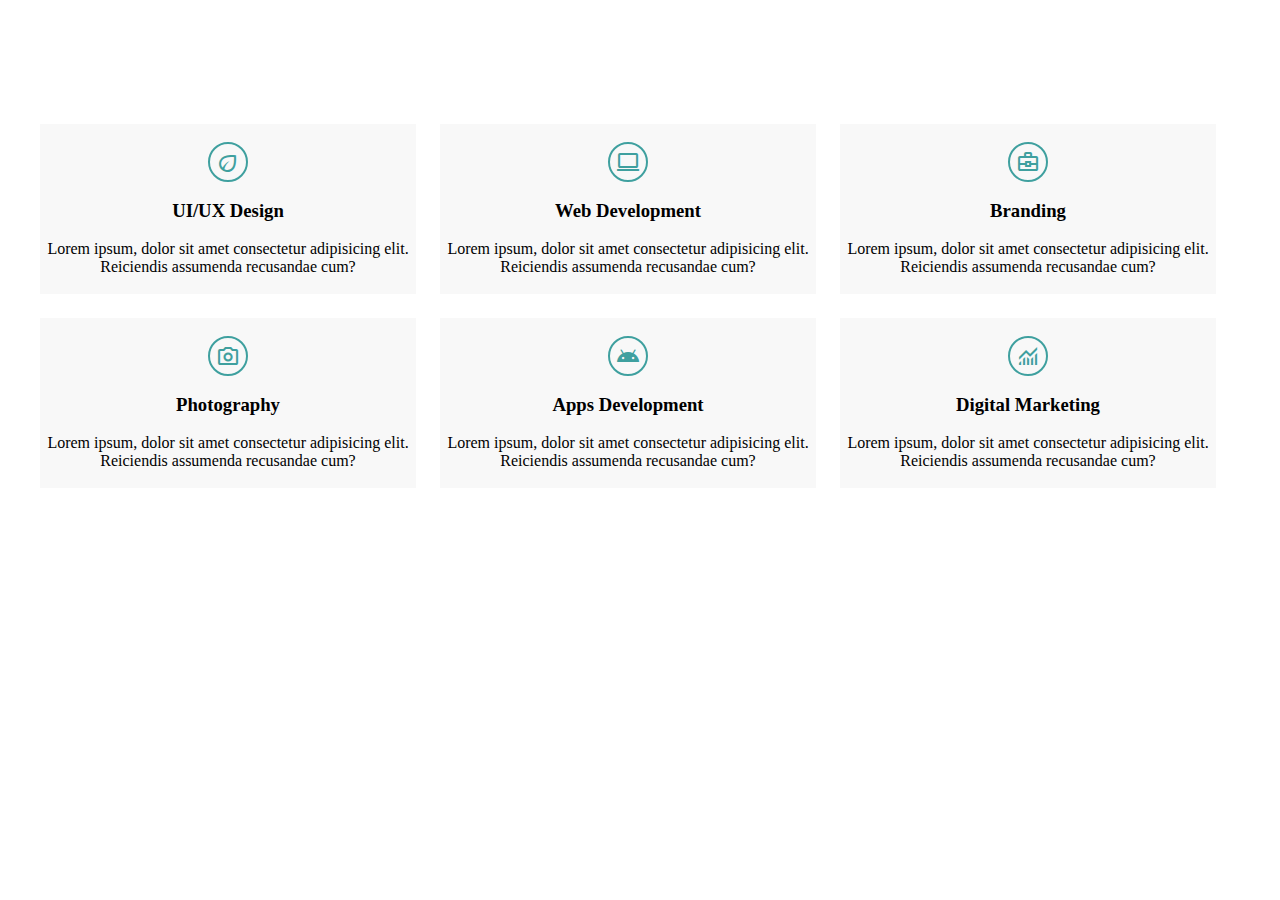
<file: session4/index.html>
<!DOCTYPE html>
<html lang="en">
<head>
    <meta charset="UTF-8">
    <meta name="viewport" content="width=device-width, initial-scale=1.0">
    <title>Bài tập CSS cơ bản</title>
    <link rel="stylesheet" href="style.css">
    <link rel="stylesheet" href="https://fonts.googleapis.com/css2?family=Material+Symbols+Outlined:opsz,wght,FILL,GRAD@20..48,100..700,0..1,-50..200" />
</head>
<body>
    <div class="container">
        <ul>
            <li>
                <a href="#">
                    <span class="material-symbols-outlined">eco</span>
                    <h3>UI/UX Design</h3>
                    <p>Lorem ipsum, dolor sit amet consectetur adipisicing elit. Reiciendis assumenda recusandae cum?</p>
                </a>
            </li>
            <li>
                <a href="#">
                    <span class="material-symbols-outlined">computer</span>
                    <h3>Web Development</h3>
                    <p>Lorem ipsum, dolor sit amet consectetur adipisicing elit. Reiciendis assumenda recusandae cum?</p>
                </a>
            </li>
            <li>
                <a href="#">
                    <span class="material-symbols-outlined">business_center</span>
                    <h3>Branding</h3>
                    <p>Lorem ipsum, dolor sit amet consectetur adipisicing elit. Reiciendis assumenda recusandae cum?</p>
                </a>
            </li>
            <li>
                <a href="#">
                    <span class="material-symbols-outlined">photo_camera</span>
                    <h3>Photography</h3>
                    <p>Lorem ipsum, dolor sit amet consectetur adipisicing elit. Reiciendis assumenda recusandae cum?</p>
                </a>
            </li>
            <li>
                <a href="#">
                    <span class="material-symbols-outlined">android</span>
                    <h3>Apps Development</h3>
                    <p>Lorem ipsum, dolor sit amet consectetur adipisicing elit. Reiciendis assumenda recusandae cum?</p>
                </a>
            </li>
            <li>
                <a href="#">
                    <span class="material-symbols-outlined">monitoring</span>
                    <h3>Digital Marketing</h3>
                    <p>Lorem ipsum, dolor sit amet consectetur adipisicing elit. Reiciendis assumenda recusandae cum?</p>
                </a>
            </li>
        </ul>
    </div>
</body>
</html>
</file>
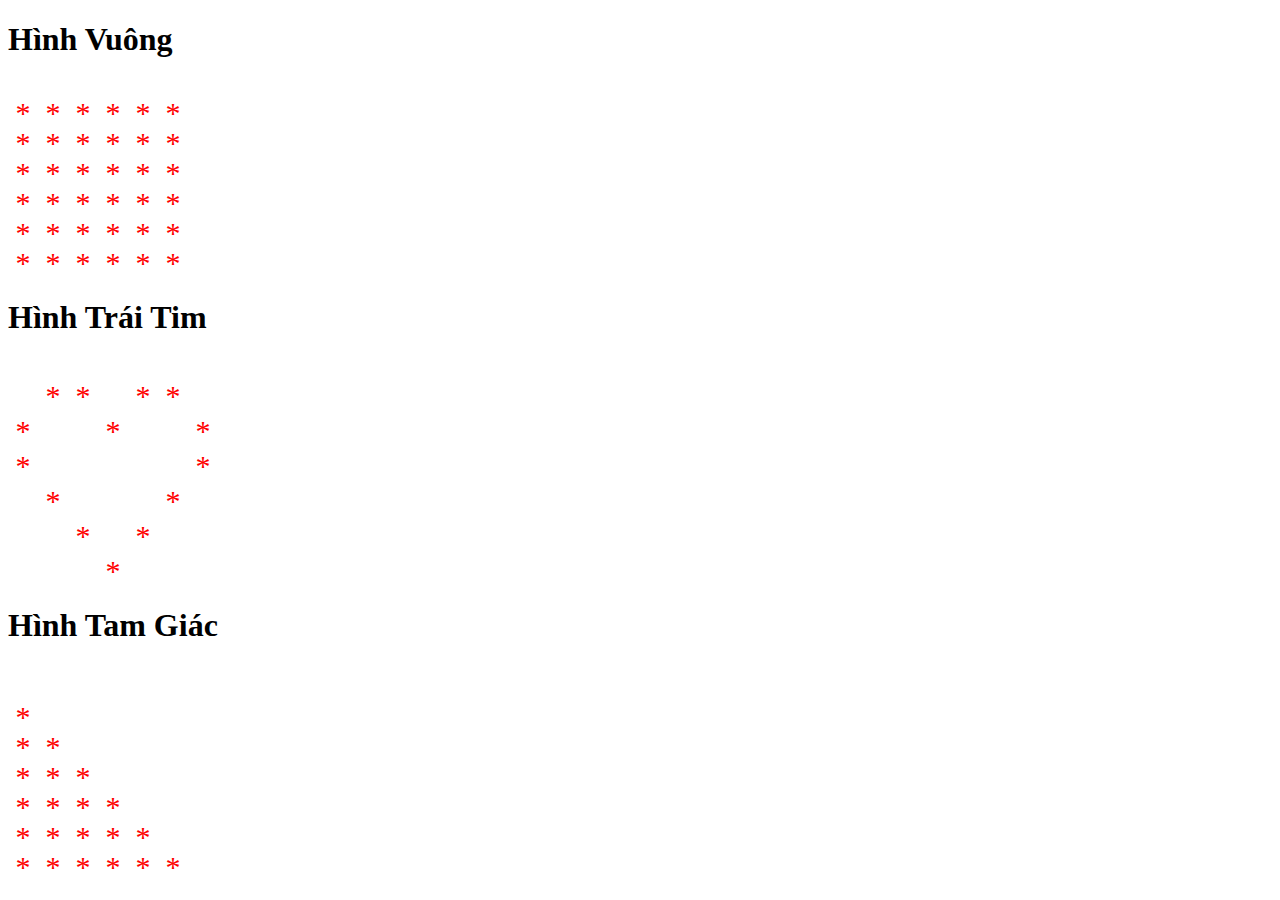
<file: session11/bai3/index.html>
<!DOCTYPE html>
<html lang="en">
<head>
    <meta charset="UTF-8">
    <meta name="viewport" content="width=device-width, initial-scale=1.0">
    <title>Document</title>
    <link rel="stylesheet" href="./style.css">
</head>
<body>
    <script src="./index.js">
       
    </script>
    <div class="end"></div>
</body>
</html>
</file>
<file: session4/style.css>
*{
    margin: 0;
    padding: 0;
    box-sizing: border-box;
}
.container{
    width: 1200px;
    height: auto;
    margin: auto;
}
ul{
    width: 100%;
    display: flex;
    margin-left: -12px;
    margin-right: -12px;
    flex-wrap: wrap;
    list-style-type: none;
    margin-top: 100px;
}
li{
    width: calc(100%/3);
    padding-left: 12px;
    padding-right: 12px;
    margin-top: 24px;
    
}
a{
    text-decoration: none;
    background-color: #f8f8f8;
    width: 100%;
    height: 100%;
    display: block;
    color: #000;
    text-align: center;
}
span{
    border: 2px solid #3fa09f;
    border-radius: 50%;
    color: #3fa09f;
    padding: 6px;
    margin: 18px 0px;
}
p{
    margin: 18px 0px;
}
</file>
<file: session11/bai3/style.css>
.style {
    color: red;
    display: inline-block;
    width: 30px;
    height: 30px;
    text-align: center;
    line-height: 30px;
    font-size: 30px;
}
</file>
